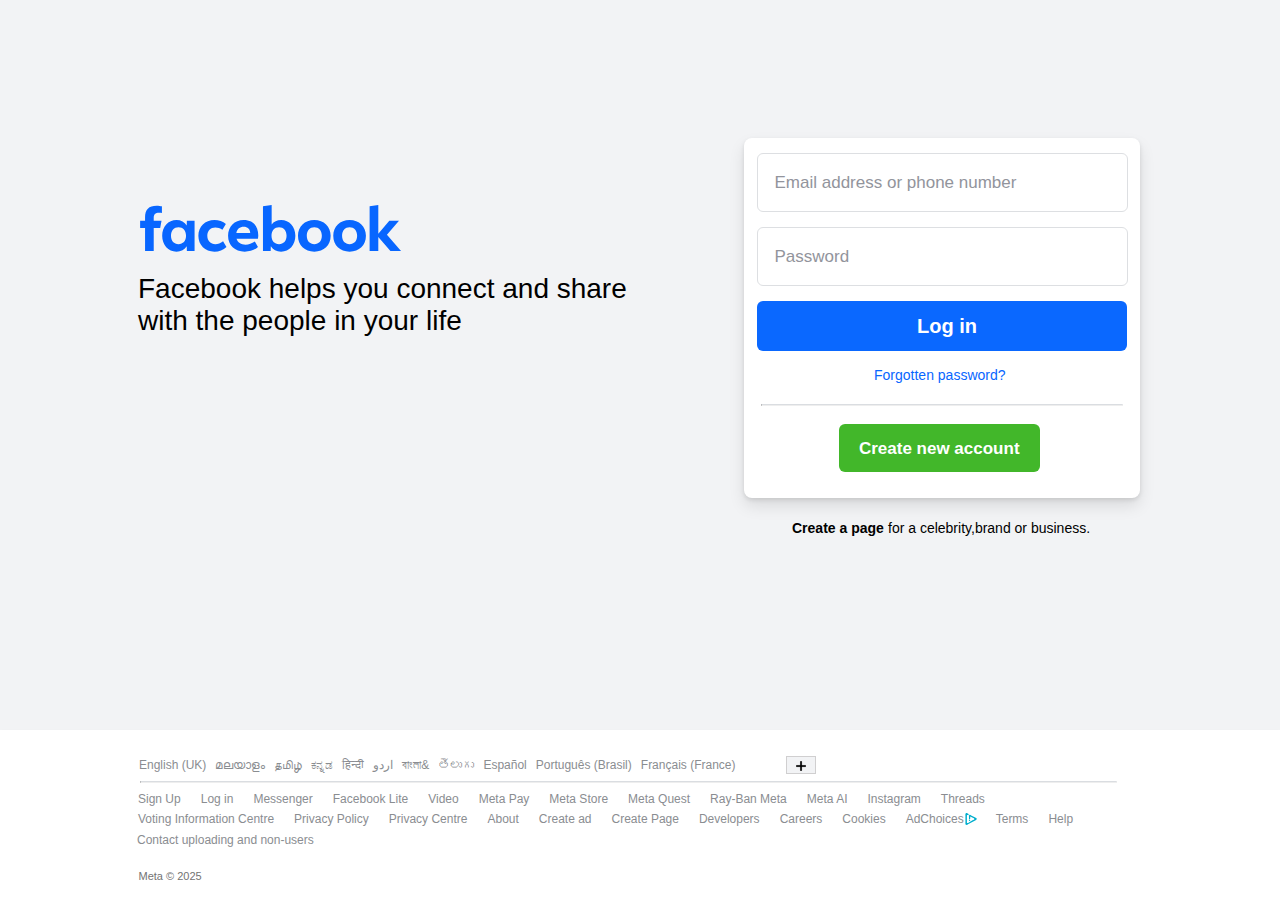
<file: index.html>
<!DOCTYPE html>
<html lang="en">
<head>
    <meta charset="UTF-8">
    <meta name="viewport" content="width=device-width, initial-scale=1.0">
    <title>Facebook - log in or sign up</title>
    <link href="fb.css" type="text/css" rel="stylesheet">
    <link rel="icon" href="download.svg" size="32x32">
</head>
<body>
    <div class="ncontain">
        <div class="content">
            <div class="left">
                <img class="fbimage" src="fb.svg" onclick="window.location.href='index.html'">
                <p class="para-style">Facebook helps you connect and share<br>with the people in your life</p>
            </div> 
            <div class="right">
                <div class="right-in">
                    <form>
                        <input class="formnew" type="text" placeholder="Email address or phone number">
                        <input class="formnew" id="password" type="text" placeholder="Password">
                        <input class="formnew" id="log" type="button" value="Log in" onclick="window.location.href='index2.html';">
                        <a class="forgot" href="errorpage.html">Forgotten password?</a><hr>
                        <button class="new" type="button" onclick="window.location.href='index2.html';">Create new account</button>
                    </form>
                    <a class="bold" href="errorpage.html">Create a page</a>
                    <p class="simple">for a celebrity,brand or business.</p>
                </div>
            </div>
        </div>
    </div>
    <div class="footer">
        <div class="language">
            <span class="lang">English (UK)</span>
            <span class="lang">മലയാളം</span>
            <span class="lang">தமிழ்</span>
            <span class="lang">ಕನ್ನಡ</span>
            <span class="lang">हिन्दी</span>
            <span class="lang">اردو</span>
            <span class="lang">বাংলা&</span>
            <span class="lang">తెలుగు</span>
            <span class="lang">Español</span>
            <span class="lang">Português (Brasil)</span>
            <span class="lang">Français (France)</span>
            <div class="image-box" onclick="window.location.href='errorpage.html';">
                <a href="errorpage.html"><img class="image" src="add.png"></a>
            </div>
        </div>
        <hr>
        <div class="language2">
            <span class="lang" id="lang2">Sign Up</span>
            <span class="lang" id="lang2">Log in</span>
            <span class="lang" id="lang2">Messenger</span>
            <span class="lang" id="lang2">Facebook Lite</span>
            <span class="lang" id="lang2">Video</span>
            <span class="lang" id="lang2">Meta Pay</span>
            <span class="lang" id="lang2">Meta Store</span>
            <span class="lang" id="lang2">Meta Quest</span>
            <span class="lang" id="lang2">Ray-Ban Meta</span>
            <span class="lang" id="lang2">Meta AI</span>
            <span class="lang" id="lang2">Instagram</span>
            <span class="lang" id="lang2">Threads</span>
        </div>
        <div class="language3">
            <span class="lang" id="lang2">Voting Information Centre</span>
            <span class="lang" id="lang2">Privacy Policy</span>
            <span class="lang" id="lang2">Privacy Centre</span>
            <span class="lang" id="lang2">About</span>
            <span class="lang" id="lang2">Create ad</span>
            <span class="lang" id="lang2">Create Page</span>
            <span class="lang" id="lang2">Developers</span>
            <span class="lang" id="lang2">Careers</span>
            <span class="lang" id="lang2">Cookies</span>
            <span class="lang" id="lang2">AdChoices</span>
            <img class="adimage" src="adchoices.svg" onclick="window.location.href='errorpage.html';">&nbsp;&nbsp;
            <span class="lang" id="lang2">Terms</span>
            <span class="lang" id="lang2">Help</span>
        </div>
        <span class="lang" id="lang3">Contact uploading and non-users</span>
        <p class="meta">Meta © 2025</p>

    </div>
</body>
</html>
</file>
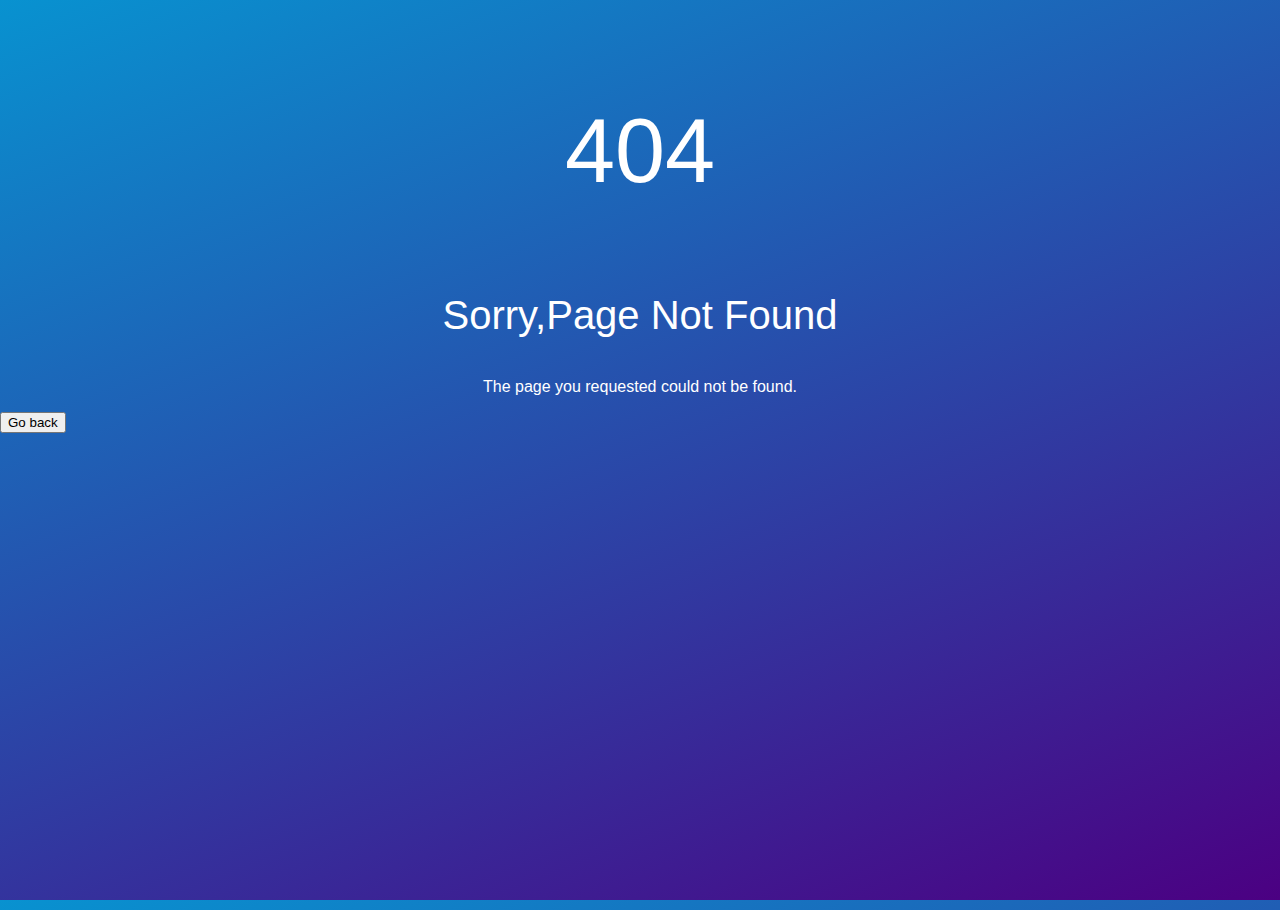
<file: errorpage.html>
<!DOCTYPE html>
<html lang="en">
<head>
    <meta charset="UTF-8">
    <meta name="viewport" content="width=device-width, initial-scale=1.0">
    <title>Error</title>
    <link href="fb3.css" type="text/css" rel="stylesheet">
    <link rel="icon" href="download.svg" size="32x32">
</head>
<body>
    <div class="newcontainer">
        <p id="par1">404</p>
        <p id="par2">Sorry,Page Not Found</p>
        <p id="par3">The page you requested could not be found.</p>
        <button id="btn" onclick="window.location.href='index.html'">Go back</button>
    </div>
</body>
</html>
</file>
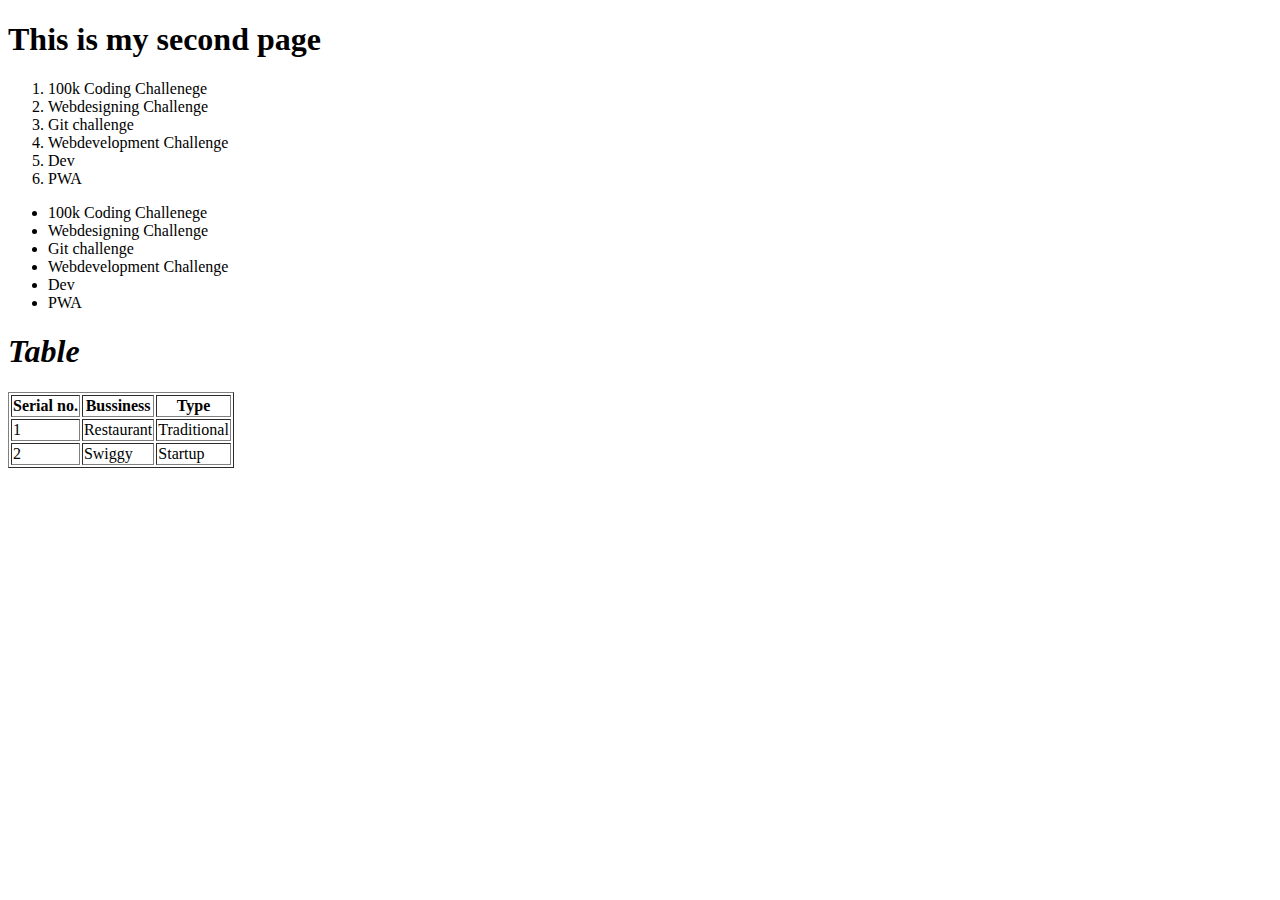
<file: helonew2.html>
<!DOCTYPE html>
<html>
    <head>
        <title>Second page</title>
    </head>
    <body>
        <h1>This is my second page</h1>
        <ol>
            <li>100k Coding Challenege</li>
            <li>Webdesigning Challenge</li>
            <li>Git challenge</li>
            <li>Webdevelopment Challenge</li>
            <li>Dev</li>
            <li>PWA</li>
        </ol>
        <ul>
             <li>100k Coding Challenege</li>
            <li>Webdesigning Challenge</li>
            <li>Git challenge</li>
            <li>Webdevelopment Challenge</li>
            <li>Dev</li>
            <li>PWA</li>
        </ul>

        <h1><i>Table</i></h1>
        <table border="1">
            <thead>
                <tr>
                    <th>Serial no.</th>
                    <th>Bussiness</th>
                    <th>Type</th>
                </tr>
            </thead>
            <tbody>
                <tr>
                    <td>1</td>
                    <td>Restaurant</td>
                    <td>Traditional</td>
                </tr>
                <tr>
                    <td>2</td>
                    <td>Swiggy</td>
                    <td>Startup</td>
                </tr>
            </tbody>
        </table>
    </body>
</html>
</file>
<file: fb.css>
html, body {
  height: 100%;
  margin: 0;
  padding: 0;
}
body{
    margin: 0px;
    background: #f2f3f5;
}
.left
{
    width: 50%;
    height: 600px;
    float: left;
}
.fbimage{
    height: 106px;
    margin: 110px;
    margin-top: 175px;
}
.para-style
{
    font-family:SFProDisplay-Regular, Helvetica, Arial, sans-serif ;
    font-size: 28px;
    margin-left: 138px;
    position: absolute;
    top: 0px;
    margin-top:273px ;
}
.right
{
    width: 50%;
    height: 600px;
    float: right;
}
.right-in
{
    height: 360px;
    width: 396px;
    background: #fff;
    position: absolute;
    right: 140px;
    margin-top: 138px;
    border-radius: 8px;
    box-shadow: 0 2px 4px #0000001a, 0 8px 16px #0000001a;
    align-items: center;
}
.formnew
{
    width: 350px;
    height: 55px;
    font-size: 17px;
    border-radius: 6px;
    margin: 15px;
    border: 1px solid #dddfe2;
    font-family: Helvetica, Arial, sans-seri;
    padding-left: 17px;
    margin-left: 12.5px;
}
::placeholder
{
    color: #92949c;
}
input:focus
{
    outline: none;
    border-color: rgb(16, 16, 248);
    box-shadow: 0 0 1px 1px rgba(108, 164, 237, 0.3)
    
}
input:focus::placeholder
{
    color:#b7b9bd ;
}
#password
{
    margin-top: 0px;
}
#log
{
    background: hsl(217, 100%, 52%);
    border:none;
    color: #fff;
    margin-top: 0px;
    align-content: center;
    font-size: 20px;
    font-weight: 600;
    height: 50px;
    width: 370px;
    display: block;
    text-align:center;
}
.forgot
{
    text-decoration: none;
    margin: 130px;
    margin-top: 0px;
    color:  #0866ff;
    font-family:Helvetica, Arial, sans-seri;
    font-size: 14px;
    cursor: pointer;
}
.forgot:hover
{
    text-decoration: underline;
}
hr
{
    width: 360px;
    border-top:0.5px solid #DADDE1;
    margin-top: 20px;
}
.new
{
    height: 48px;
    width: 200.5px;
    margin-left: 95px;
    margin-top: 10px;
    font-size: 17px;
    line-height: 48px;
    border-radius: 6px;
    background-color: #42b72a;
    font-weight: 600;
    border: none;
    color:#fff;
    font-family: SFProText-Semibold, Helvetica, Arial, sans-serif;
    cursor: pointer;
}
.new:hover{
    background-color: #00A400;
}
.bold
{
    float: left;
    font-family: SFProText-Semibold, Helvetica, Arial, sans-serif;
    color: black;
    font-size: 14px;
    font-weight: 600;
    text-decoration: none;
    margin: 48px;
    cursor: pointer;
}
.bold:hover{
    text-decoration: underline;
}


.simple
{
    position: absolute;
    left: 96px;
    font-family: SFProText-Regular, Helvetica, Arial, sans-serif;
    font-size: 14px;
    font-weight: 400;
    margin: 48px;
}

.footer
{
    width: 100%;
    height: 175px;;
    background-color: rgb(255, 255, 255);
    position: absolute;
    margin-top: 730px;
    box-shadow: 0 3px 4px #0000001a;
}

.meta
{
    color: #737373;
    line-height: 1.34;
    font-family: SFProText-Semibold, Helvetica, Arial, sans-serif;
    font-size: 11px;
    margin-left: 138.5px;
    padding-top: 7px;
}

.language
{
    padding-left: 134px;
    padding-top: 25px;
}
.lang{
    margin-left: 5px;
    color: #8a8d91;
    line-height: 1.75;
    font-size: 12px;
    font-family: SFProText-Semibold, Helvetica, Arial, sans-serif;
    font-weight: 400%;
}

.footer hr{
    border-bottom-width: 0.3px;
    color: rgb(115, 115, 115);
    width: 975px;
    margin-left: 140px;
    margin-top: 6.5px;
}

.lang:hover{
    text-decoration: underline;
}

.language2
{
    padding-left: 122px;
    margin-top: -2px;
}

#lang2
{
    margin-left:16px;
}

.language3
{
    padding-left: 122px;
    margin-top: -1px;
}

#lang3
{
    margin-left:137px;
}

.image-box
{
    margin-top: -20px;
    height: 18px;
    width: 30px;
    background-color:#f2f3f5;
    margin-left: 652px;
    box-sizing: border-box;
    border: 0.5px solid #c8c7c7d2;
}

.image{
    width: 10px;
    display: inline-block;
    height: 10px;
    margin-left: 9px;
    margin-top: 3px;
}
.image-box:hover
{
    background-color: #e6e7e9;
}

.adimage
{
    width: 12px;
    height: 12px;
    margin-top: 4px;
    margin-left: -3px;
    position: absolute;
}
</file>
<file: fb3.css>
html, body {
  height: 100%;
  margin: 0;
  padding: 0;
  width: 100%;
}

body {
  background: linear-gradient(159deg, rgba(8,146,208,1) 0%, rgba(75,0,130,1) 100%);
  font-family: sans-serif;
  color: white;
}

.newcontainer
{
    margin-top: 10px;
    align-content: center;
    justify-items: center;
}

#par1
{
    font-size: 90px;
}

#par2
{
    font-size: 40px;
}
</file>
